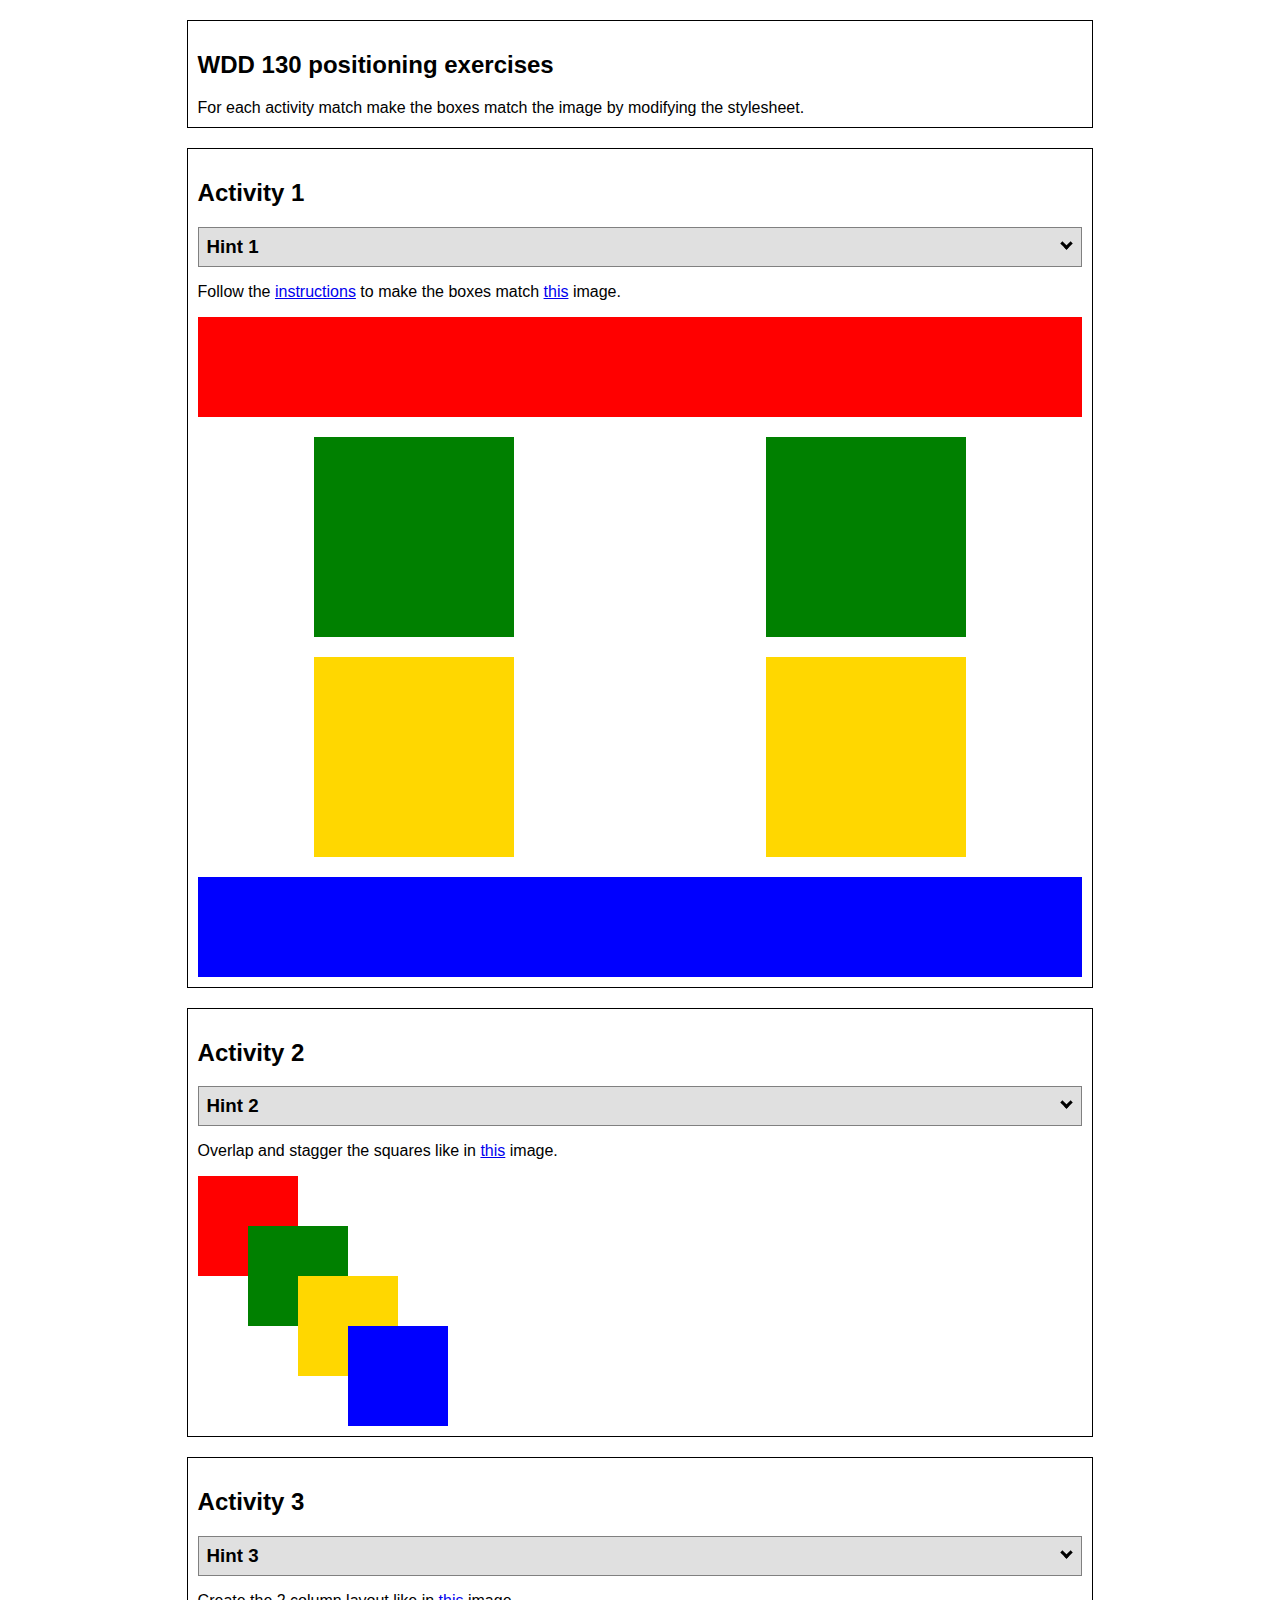
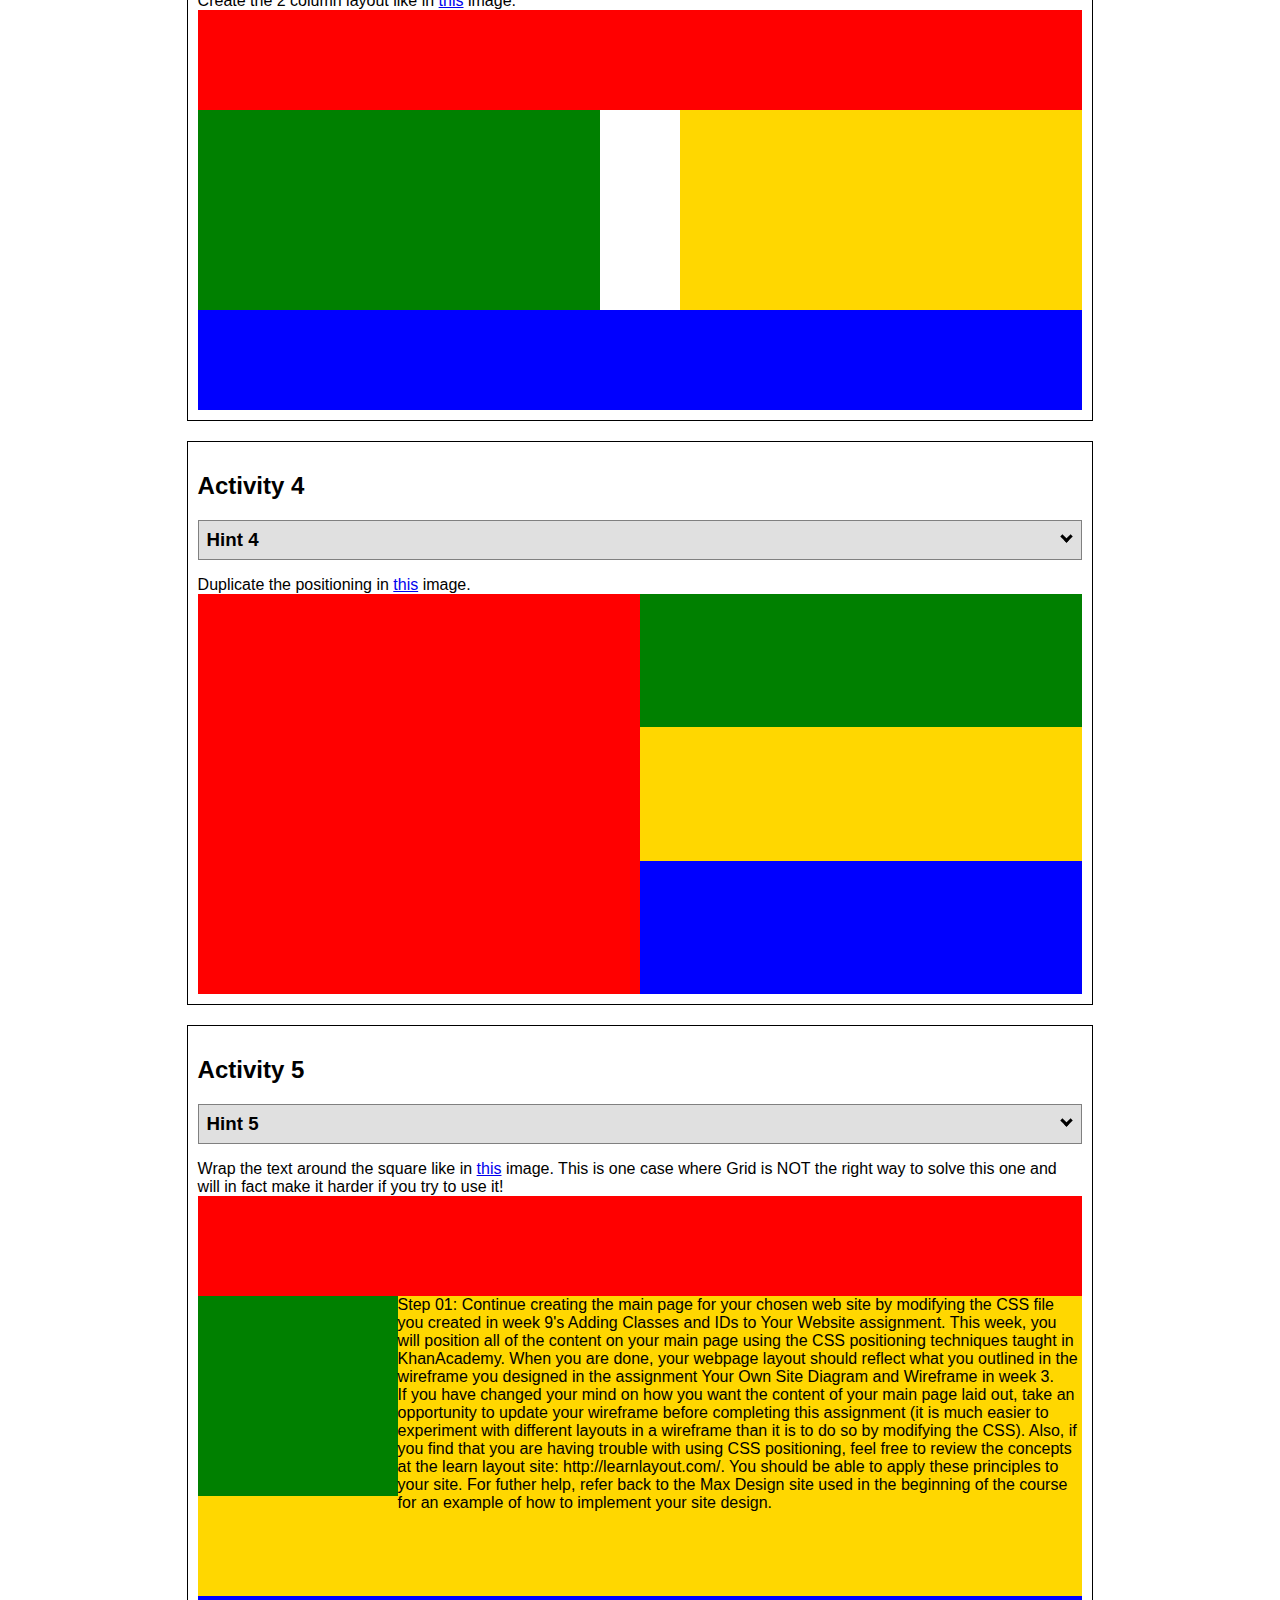
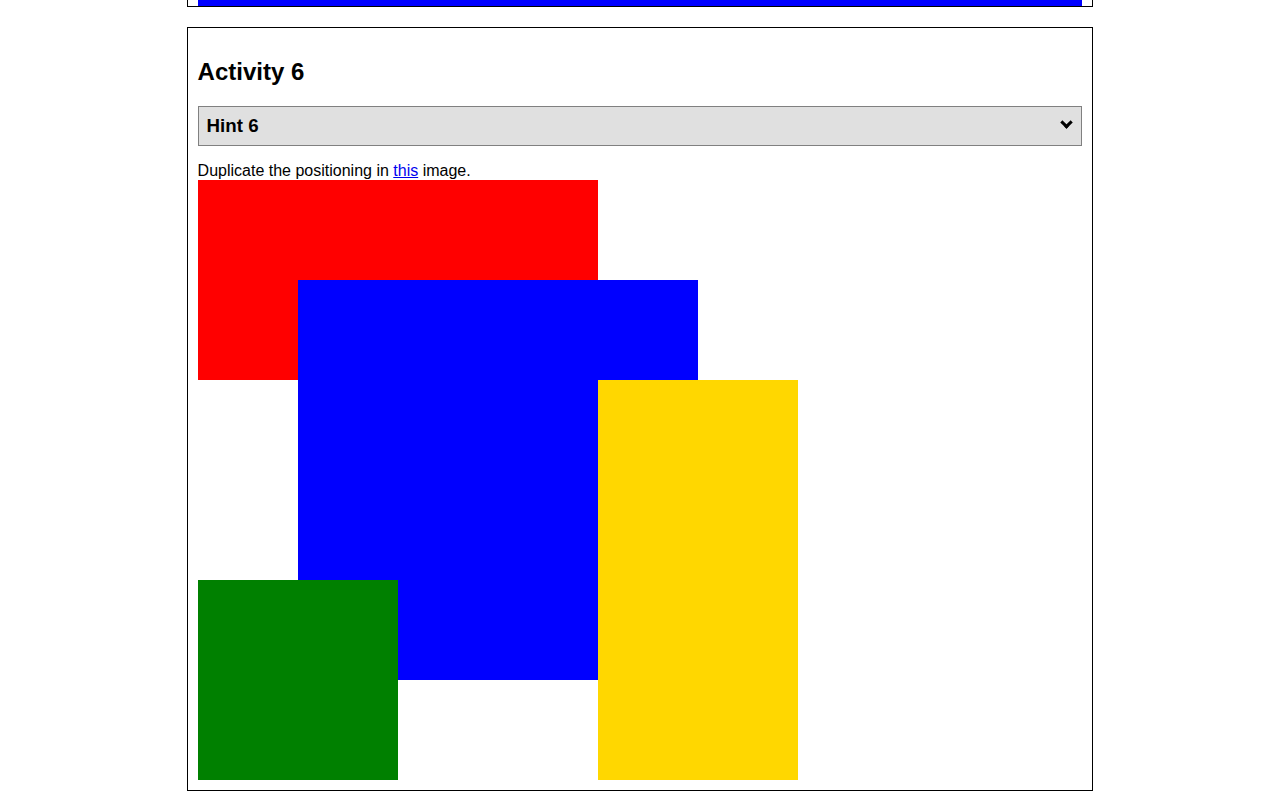
<file: positioning.html>
<!DOCTYPE html>
<html lang="en">
  <head>
    <!-- HTML - Name: positioning.html -->
    <title>Positioning Activity</title>
    <link rel="stylesheet" type="text/css" href="positionstyles.css" />
  </head>
  <body>
    <div class="activity">
      <h2>WDD 130 positioning exercises</h2>
      For each activity match make the boxes match the image by modifying the stylesheet.</div>
    <div class="activity">
      <h2>Activity 1</h2>
      <section class="hint"><input type="checkbox" ><i></i> <h3>Hint 1</h3><div><p>Check out the <a href="https://byui-wdd.github.io/wdd130/activities/w06-css-positioning.html" target="_blank">activity instructions</a> in Ilearn!</p></div></section>
      <p>Follow the <a href="https://byui-wdd.github.io/wdd130/activities/w06-css-positioning.html" target="_blank">instructions</a> to make the boxes match  <a href="https://byui-wdd.github.io/wdd130/images/example1.png" target="_blank">this</a> image.</p>
      <div class="content1" >
        <div class="red1" ></div>
        <div class="green1" ></div>
        <div class="green1" ></div>
        <div class="yellow1"></div>
        <div class="yellow1"></div>
        <div class="blue1"></div>
      </div>
    </div>
    <div class="activity">
      <h2>Activity 2</h2>
      <section class="hint"><input type="checkbox" > <h3>Hint 2</h3><i></i><div><p>Remember that the best way to shift elements around slightly on the page is with Margins.  You could also use Grid.  Either would work for this. If you choose margin, you can use a <em>negative</em> margin. (ie margin-top: -20px;)</p><h4>Properties used:</h4><ul><li>margin-top, margin-left</li><li>...or...</li><li>grid-template-columns: 50px 50px 50px 50px 50px </li></ul></div></section>
      <p>Overlap and stagger the squares like in <a href="https://byui-wdd.github.io/wdd130/images/example2.png" target="_blank">this</a> image.</p>
      <div class="content2" >
        <div class="red2" ></div>
        <div class="green2" ></div>
        <div class="yellow2"></div>
        <div class="blue2"></div>
      </div>
    </div>
    <div class="activity">
      <h2>Activity 3</h2>
      <section class="hint"><input type="checkbox" > <h3>Hint 3</h3><i></i><div><p>This one is going to be best solved with CSS Grid. Remember to make the boxes the right width first...then start moving them around. </p><h4>Properties used:</h4><ul><li>display:grid;</li><li>grid-template-columns:</li><li>grid-column-gap:</li>
        <li>grid-column:</li>  </ul></div></section>
      Create the 2 column layout like in <a href="https://byui-wdd.github.io/wdd130/images/example3.png" target="_blank">this</a>  image.
      <div class="content3" >
        <div class="red3" ></div>
        <div class="green3" ></div>
        <div class="yellow3"></div>
        <div class="blue3"></div>
      </div>
    </div>
    <div class="activity">
      <h2>Activity 4</h2>
      <section class="hint"><input type="checkbox" > <h3>Hint 4</h3><i></i><div><p>For the others we have been primarily concerned with width. For this one you will need to adjust height as well. </p><h4>Properties used:</h4><ul><li>display:grid;</li><li>grid-template-columns:</li><li>grid-row:</li></ul></div></section>
      Duplicate the positioning in <a href="https://byui-wdd.github.io/wdd130/images/example4.png" target="_blank">this</a> image. 
      <div class="content4" >
        <div class="red4" ></div>
        <div class="green4" ></div>
        <div class="yellow4"></div>
        <div class="blue4"></div>
      </div>
    </div>

    <div class="activity">
      <h2>Activity 5</h2>
      <section class="hint"><input type="checkbox" > <h3>Hint 5</h3><i></i><div><p>Grid is <strong>not</strong> the right way to do this.  In fact there is only one way to really do that...and that is with float. Remember that we float the thing we want the text to wrap around.  Also remember to start by making all the shapes the right size and shape.</p><h4>Properties used:</h4><ul><li>float: left;</li></ul></div></section>
      Wrap the text around the square like in <a href="https://byui-wdd.github.io/wdd130/images/example5.png" target="_blank">this</a> image. This is one case where Grid is NOT the right way to solve this one and will in fact make it harder if you try to use it!
      <div class="content5" >
        <div class="red5" ></div>
        <div class="green5" ></div>
        <div class="yellow5">Step 01: Continue creating the main page for your chosen web site by modifying the CSS file you created in week 9's Adding Classes and IDs to Your Website assignment. This week, you will position all of the content on your main page using the CSS positioning techniques taught in KhanAcademy. When you are done, your webpage layout should reflect what you outlined in the wireframe you designed in the assignment Your Own Site Diagram and Wireframe in week 3. <br />
          If you have changed your mind on how you want the content of your main page laid out, take an opportunity to update your wireframe before completing this assignment (it is much easier to experiment with different layouts in a wireframe than it is to do so by modifying the CSS). Also, if you find that you are having trouble with using CSS positioning, feel free to review the concepts at the learn layout site: http://learnlayout.com/. You should be able to apply these principles to your site. For futher help, refer back to the Max Design site used in the beginning of the course for an example of how to implement your site design.</div>
        <div class="blue5"></div>
      </div>
    </div>
    <div class="activity">
      <h2>Activity 6</h2>
      <section class="hint"><input type="checkbox" > <h3>Hint 6</h3><i></i><div><p>This one is all about visualizing the grid behind the layout. If you are having a hard time doing that first: all the sizes are even multiples of 100, and second here is another example with the lines drawn: <a href="https://byui-wdd.github.io/wdd130/images/example6-hint.png" target="_blank">example 6 with lines</a>. For this one you will find it easiest if you use px for the column width. You can also use <kbd>z-index</kbd> to control the element layering.    </p><h4>Properties used:</h4><ul><li>display:grid;</li><li>grid-template-columns:</li><li>grid-column:</li><li>grid-row:</li><li><a href="https://www.w3schools.com/cssref/pr_pos_z-index.asp" target="_blank">z-index:</a></li></ul></div></section>
      Duplicate the positioning in <a href="https://byui-wdd.github.io/wdd130/images/example6.png" target="_blank">this</a> image.
      <div class="content6" >
        <div class="red6" ></div>
        <div class="green6" ></div>
        <div class="yellow6"></div>
        <div class="blue6"></div>
      </div>
    </div>
  </body>
</html>
</file>
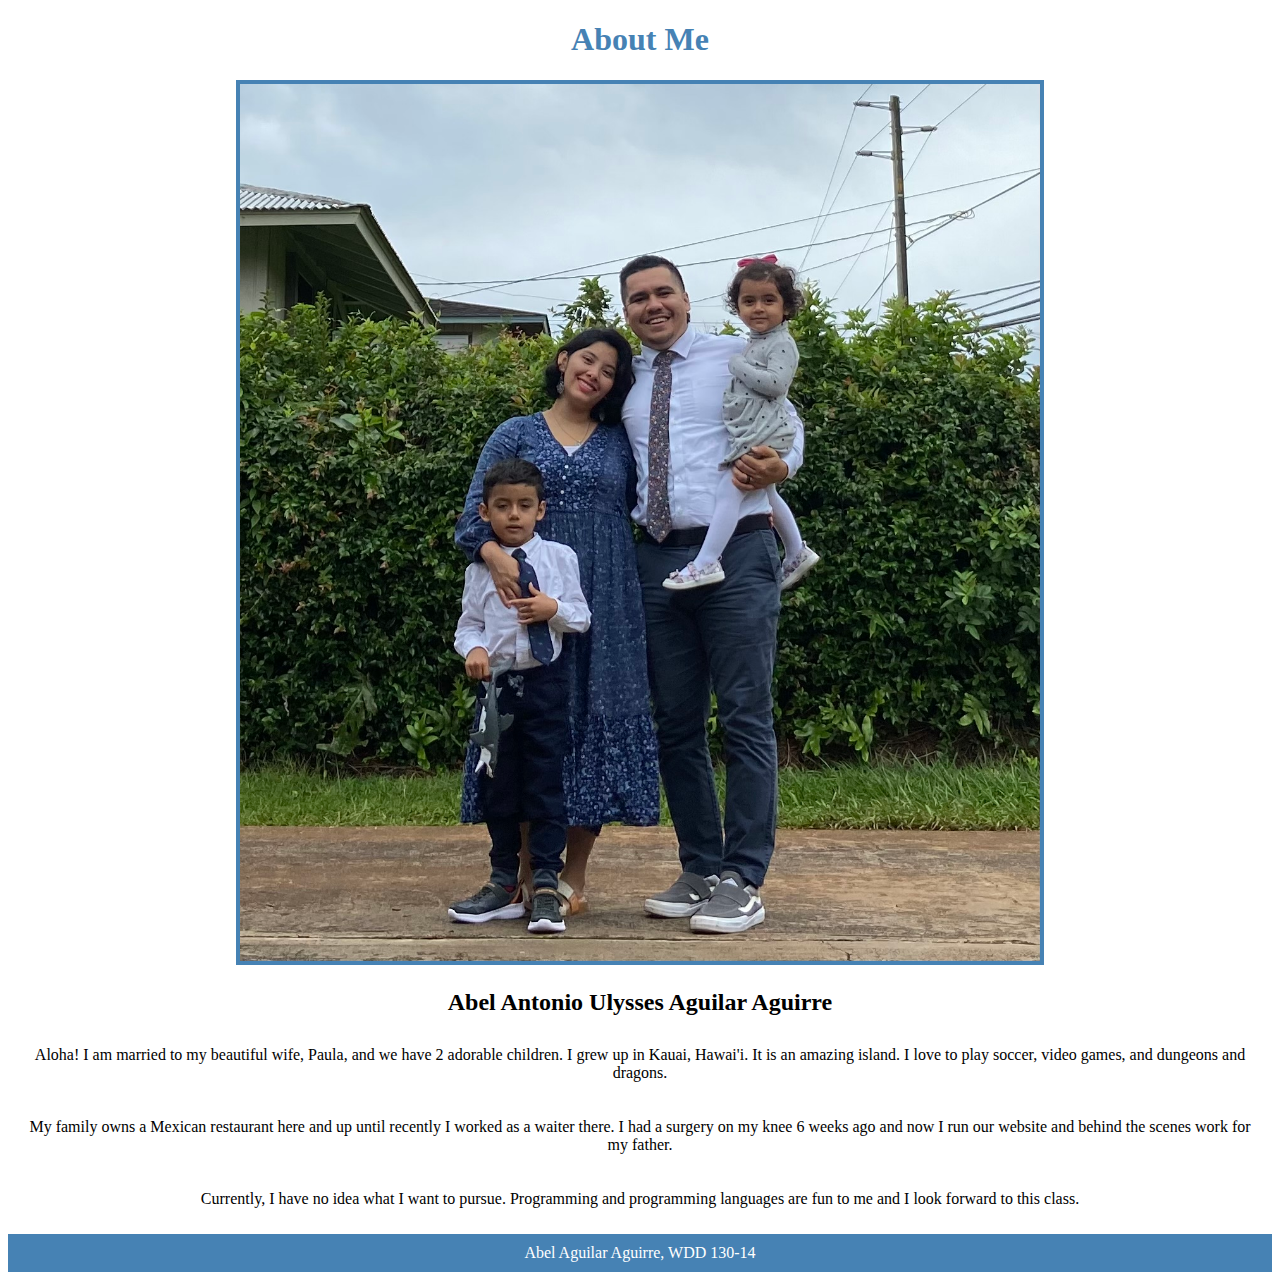
<file: aboutme/aboutme.html>
<!DOCTYPE html>
<html lang="en">

<head>
    <meta charset="UTF-8">
    <meta http-equiv="X-UA-Compatible" content="IE=edge">
    <meta name="viewport" content="width=device-width, initial-scale=1.0">
    <title>All About Me</title>
    <link rel="stylesheet" href="styles/main.css" />
</head>

<body>
    <h1>About Me</h1>
    <img alt="Image of me :)" src="images/IMG-1275.jpg"
    width="25%"
    height="auto" />
    <h2>Abel Antonio Ulysses Aguilar Aguirre</h2>
    <p>Aloha! I am married to my beautiful wife, Paula, and we have 2 adorable children. I grew up in Kauai, Hawai'i. It is an amazing island. I love to play soccer, video games, and dungeons and dragons.</p>
    <p>My family owns a Mexican restaurant here and up until recently I worked as a waiter there. I had a surgery on my knee 6 weeks ago and now I run our website and behind the scenes work for my father.</p>
    <p>Currently, I have no idea what I want to pursue. Programming and programming languages are fun to me and I look forward to this class.</p>
    <footer>
        <p>Abel Aguilar Aguirre, WDD 130-14
        </p>
    </footer>

</body>

</html>
</file>
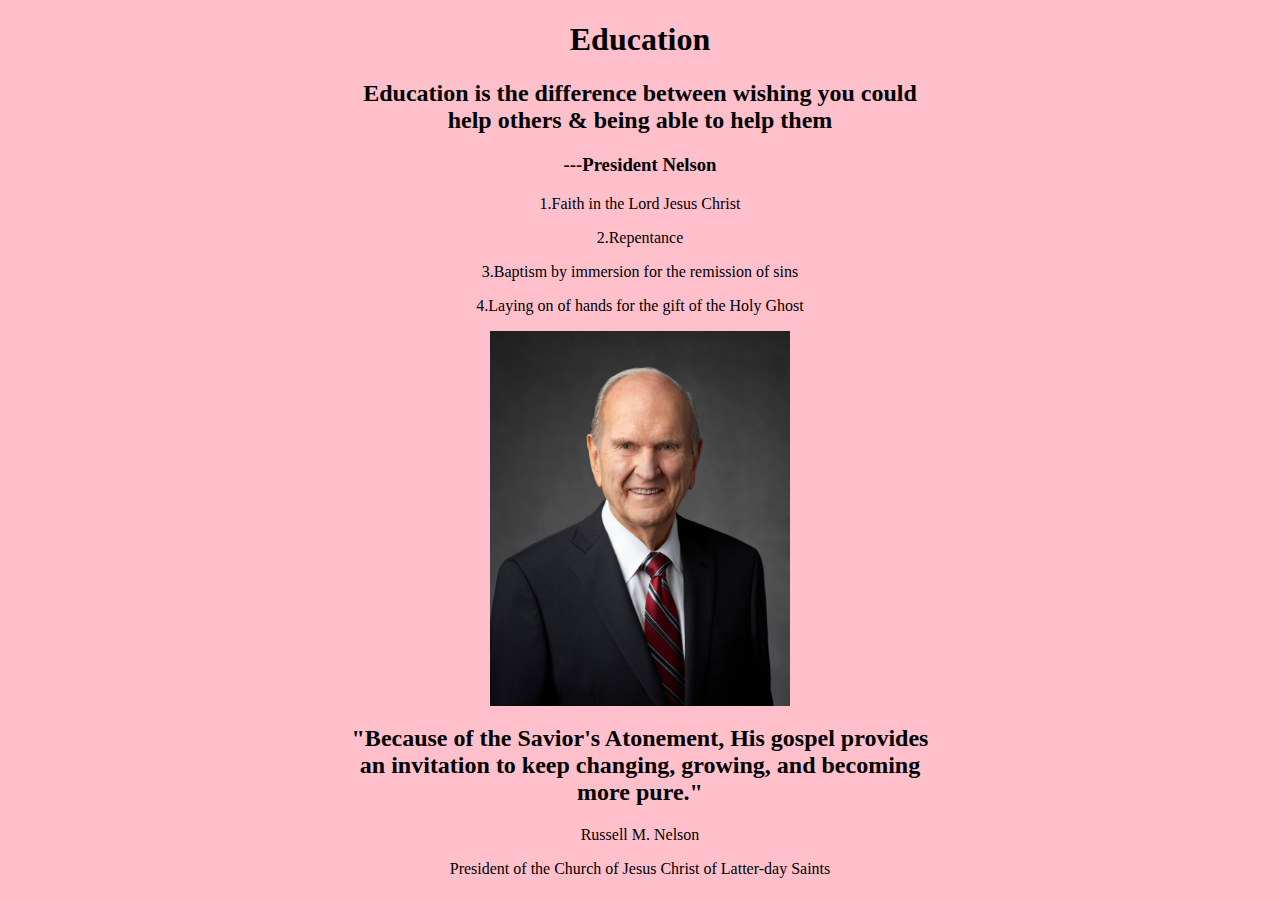
<file: w04challenge/challenge.html>
<!DOCTYPE html>
<html lang="en">
<head>
    <meta charset="UTF-8">
    <meta http-equiv="X-UA-Compatible" content="IE=edge">
    <meta name="viewport" content="width=device-width, initial-scale=1.0">
    <link rel="stylesheet" type="text/css" href="styles/challenge.css">
    <title>Document</title>
</head>
<body>
    <header>
        <h1>Education</h1>
        <h2>Education is the difference between wishing you could help others & being able to help them</h2>
        <h3>---President Nelson</h3>
    </header>
    <main>
        <p>1.Faith in the Lord Jesus Christ</p>

        <p>2.Repentance</p>
        
        <p>3.Baptism by immersion for the remission of sins</p>
        
        <p>4.Laying on of hands for the gift of the Holy Ghost</p>
        <img src="images/russell_nelson_official_portrait_2018.jpeg" alt="President Nelson">
        <h2>"Because of the Savior's Atonement, His gospel provides an invitation to keep changing, growing, and becoming more pure."</h2>
        <p>Russell M. Nelson</p>
        <p>President of the Church of Jesus Christ of Latter-day Saints</p>
    </main>

</body>
</html>
</file>
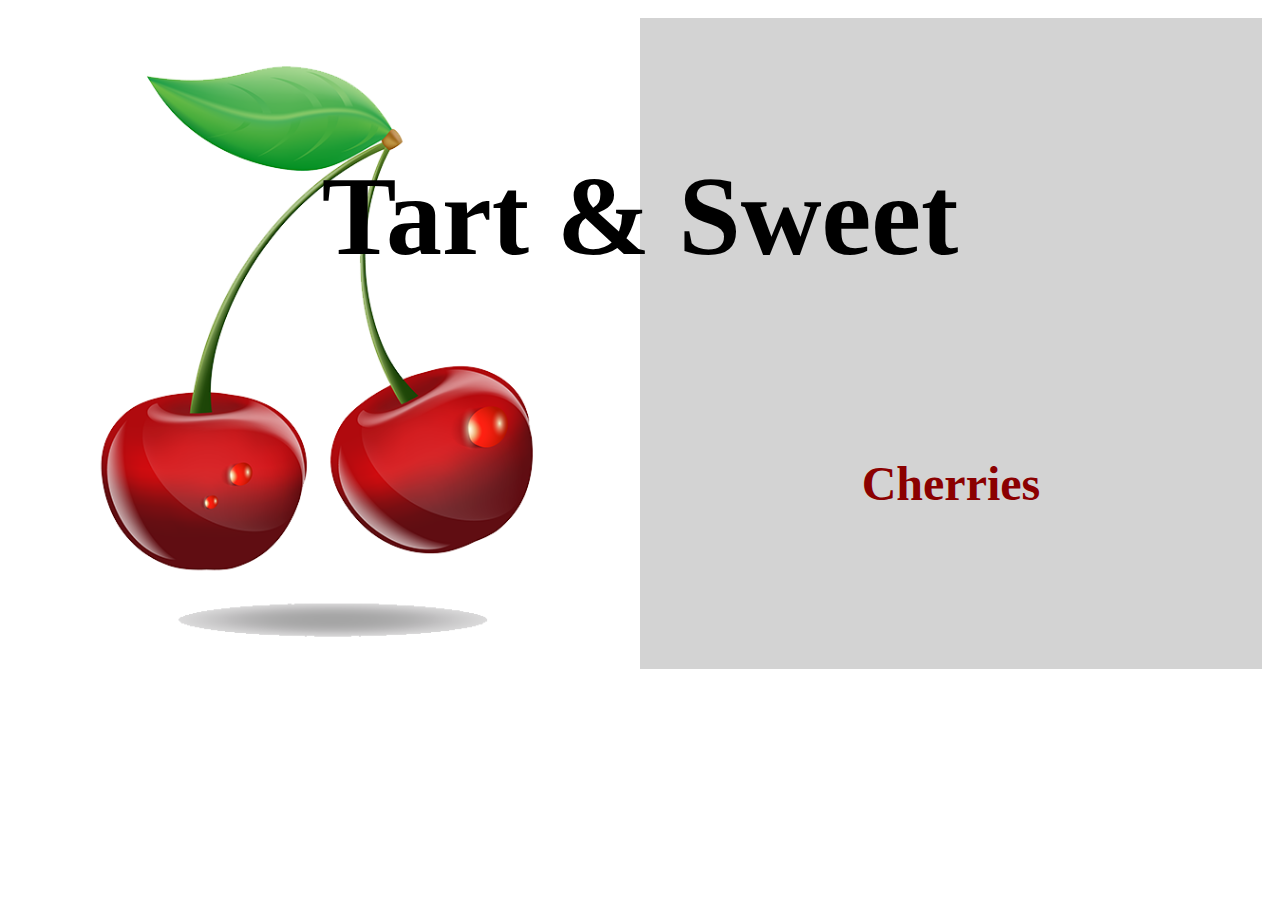
<file: w04challenge/w06challenge.html>
<!DOCTYPE html>
<html lang="en">

<head>
    <meta charset="UTF-8">
    <meta http-equiv="X-UA-Compatible" content="IE=edge">
    <meta name="viewport" content="width=device-width, initial-scale=1.0">
    <link rel="stylesheet" type="text/css" href="styles/w06challenge.css">
    <title>Week 06 Challenge</title>
</head>

<body>
    <div>
        <h1>Tart & Sweet</h1>
        <h2>Cherries</h2>
        <img src="images/w06_cherries.png" alt="Photo of Cherries">
        <a> </a>
    
    </div>

</body>

</html>
</file>
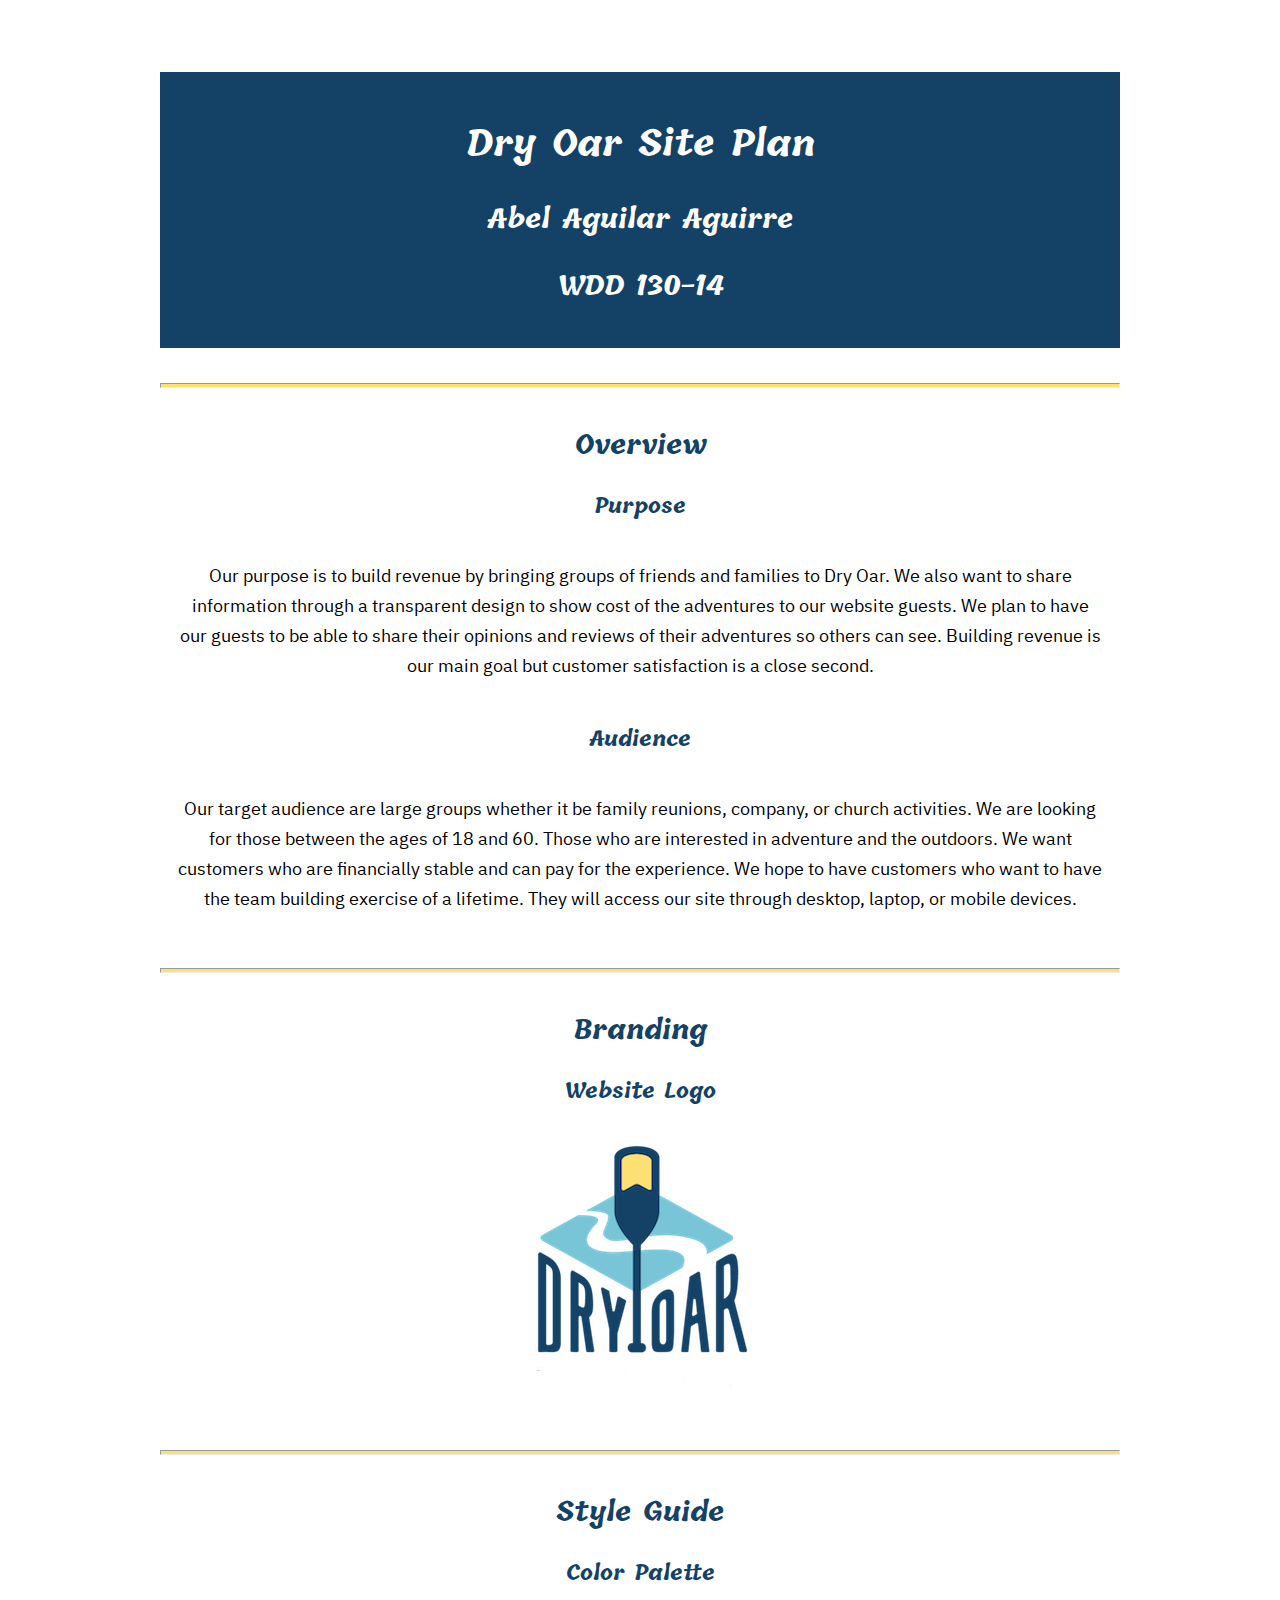
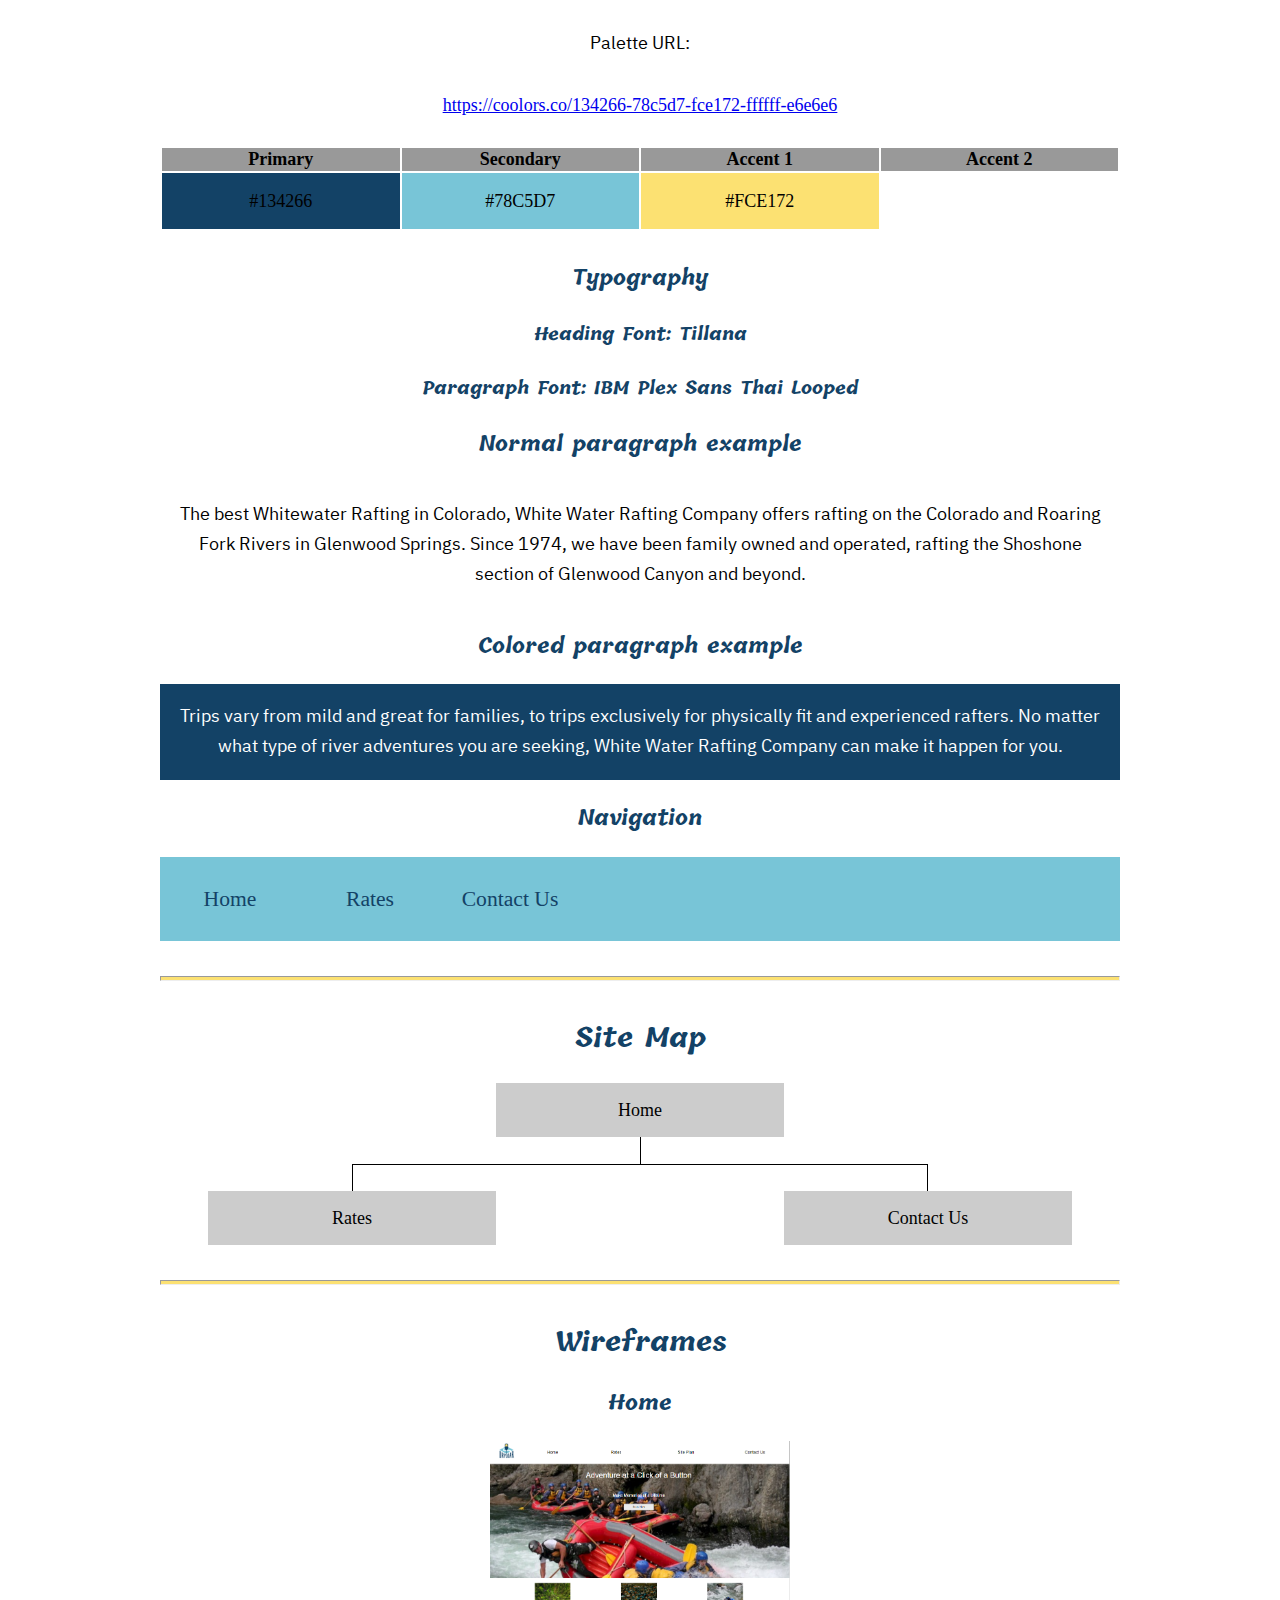
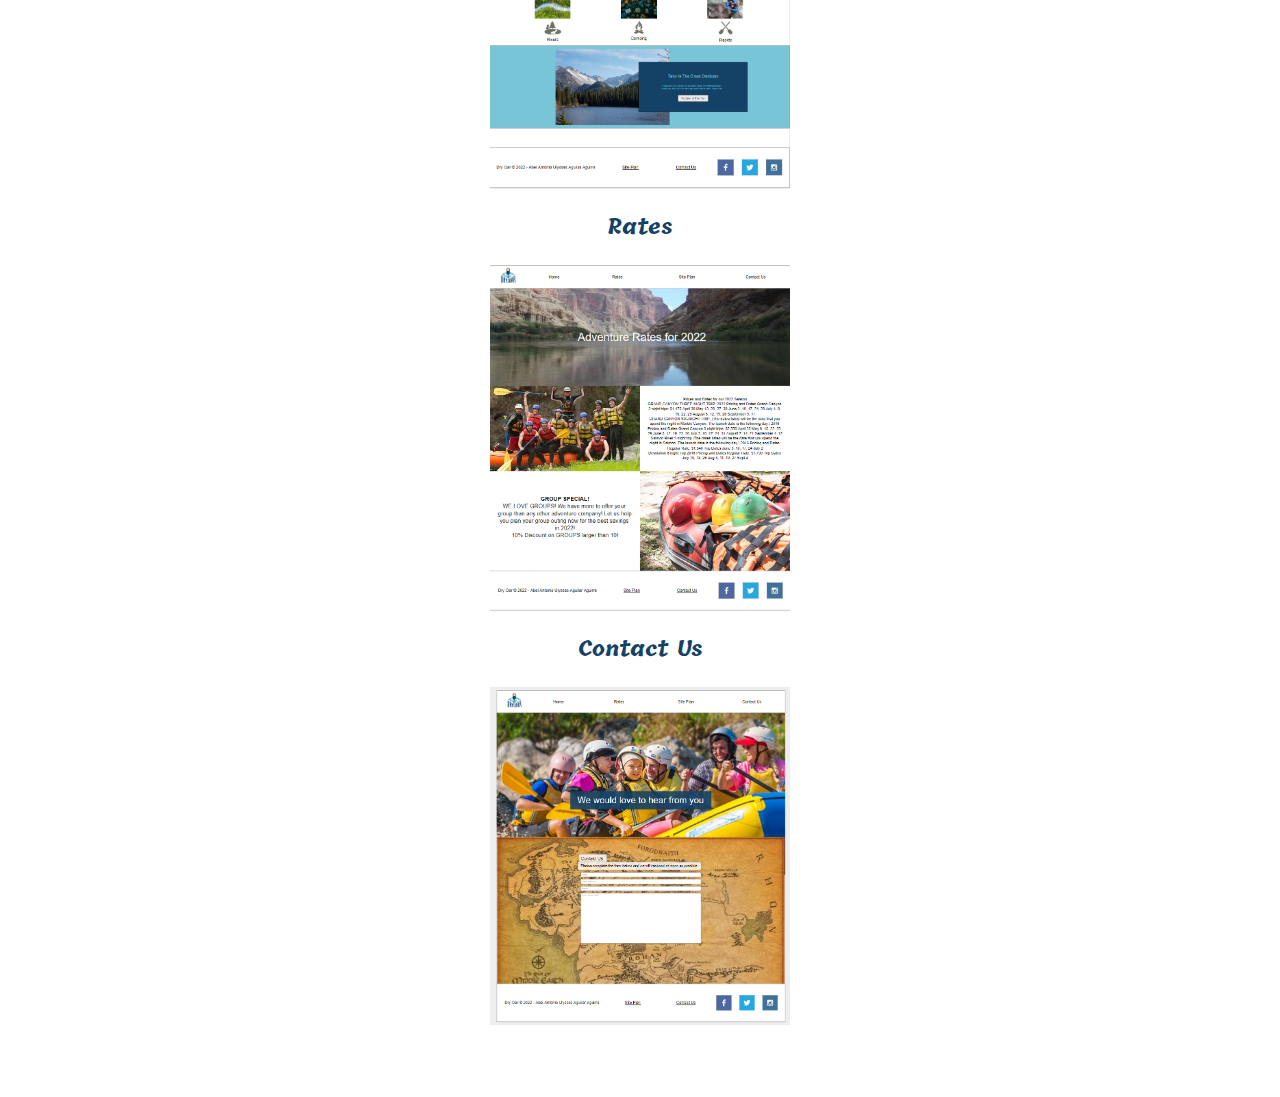
<file: wwr/site-plan-rafting.html>
<!DOCTYPE html>
<html lang="en-us">

<head>
  <meta charset="utf-8" />
  <title>Site Plan</title>
  <link type="text/css" rel="stylesheet" href="styles/site-plan-rafting.css" />
</head>

<body>
  <header>
    <h1>Dry Oar Site Plan</h1>
    <h2>Abel Aguilar Aguirre</h2>
    <h2>WDD 130-14</h2>
    <!-- In the header above, add the name of your site, your name and class number. For example if you are in section 3 you would put WDD 130-03 -->
  </header>
  <main>
    <!-- ------------------------Steps 2-5------------------------------ -->
    <hr />
    <h2>Overview</h2>
    <h3>Purpose</h3>
    <p>Our purpose is to build revenue by bringing groups of friends and families to Dry Oar. We also want to share
      information through a transparent design to show cost of the adventures to our website guests. We plan to have our
      guests to be able to share their opinions and reviews of their adventures so others can see. Building revenue is
      our main goal but customer satisfaction is a close second.</p>
    <!-- change this -->

    <h3>Audience</h3>
    <p>Our target audience are large groups whether it be family reunions, company, or church activities. We are looking
      for those between the ages of 18 and 60. Those who are interested in adventure and the outdoors. We want customers
      who are financially stable and can pay for the experience. We hope to have customers who want to have the team
      building exercise of a lifetime. They will access our site through desktop, laptop, or mobile devices.</p>
    <!-- change this -->

    <hr />
    <h2>Branding</h2>
    <h3>Website Logo</h3>
    <!-- Replace this with some sort of logo for your site.  A logo can be as simple as the name of your site in a nice font :) -->
    <img src="images/logo.png" alt="Logo image" />
    <hr />
    <h2>Style Guide</h2>

    <!-- ------------------------Steps 6-9------------------------------ -->

    <h3>Color Palette</h3>
    <!--  The colors you choose for a website are one of the most important decisions you will make. Follow the instructions on the activity in Canvas then return and replace the color codes below with the hex color codes (the 6 digit numbers that show at the bottom of each color) for the colors you have chosen below.  You should have at least 2 colors but do not have to fill in all 4 if you do not need them.  -->

    <!-- Copy and paste the URL to your finished palette below. Replace the href value that is there with yours. Make sure to paste it into both the href value and the content text of the <a> tag -->
    <p>Palette URL:</p>
    <a href="https://coolors.co/134266-78c5d7-fce172-ffffff-e6e6e6"
      target="_blank">https://coolors.co/134266-78c5d7-fce172-ffffff-e6e6e6</a>

    <table class="colors">
      <tr>
        <th>Primary</th>
        <th>Secondary</th>
        <th>Accent 1</th>
        <th>Accent 2</th>
      </tr>
      <!-- Replace the numbers in the boxes below with your hex color codes. Then switch to the site-plan.css file and change your colors there as well. -->
      <tr>
        <td class="primary">#134266</td>
        <td class="secondary">#78C5D7</td>
        <td class="accent1">#FCE172</td>
        <td class="accent2"></td>
      </tr>
    </table>

    <!-- ------------------------Steps 10-12------------------------------ -->

    <h3>Typography</h3>
    <!-- Choose a font for your paragraphs (body copy) and headlines. What font(s) have you chosen? Think also about which of your colors above you might use for background and font colors. -->

    <h4>
      Heading Font: Tillana
      <!-- change this -->
    </h4>
    <h4>
      Paragraph Font: IBM Plex Sans Thai Looped
      <!-- change this -->
    </h4>
    <h3>Normal paragraph example</h3>
    <p>
      The best Whitewater Rafting in Colorado, White Water Rafting Company
      offers rafting on the Colorado and Roaring Fork Rivers in Glenwood
      Springs. Since 1974, we have been family owned and operated, rafting the
      Shoshone section of Glenwood Canyon and beyond.
    </p>
    <h3>Colored paragraph example</h3>
    <p class="colored">
      Trips vary from mild and great for families, to trips exclusively for
      physically fit and experienced rafters. No matter what type of river
      adventures you are seeking, White Water Rafting Company can make it
      happen for you.
    </p>

    <!-- ------------------------Step 13------------------------------ -->

    <h3>Navigation</h3>
    <!-- Think about how you want your navigation bar to look. In the site-plan.css file change the colors to your colors to get the look you desire. -->
    <nav>
      <a href="index.html">Home</a>
      <a href="rates.html">Rates</a>
      <a href="contact_us.html">Contact Us</a>
    </nav>
    <hr />
    <h2>Site Map</h2>
    <div class="sitemap">
      <div class="sm-home">Home</div>
      <div class="sm-page2">
        Rates
        <!-- this page will have a name later -->
      </div>
      <div class="sm-page3">Contact Us</div>

      <div class="top">&nbsp;</div>
      <div class="left">&nbsp;</div>
      <div class="right">&nbsp;</div>
    </div>
    <hr />
    <h2>Wireframes</h2>
    <!-- Create an additional wireframe for your site. List it here below the Home page wireframe. -->

    <h3>Home</h3>

    <img src="images/homewireframe.png" alt="home page wireframe" />

    <h3>Rates</h3>

    <img src="images/rateswireframe.png" alt="Rates wireframe">

    <h3>Contact Us</h3>

    <img src="images/contactuswireframe.png" alt="Contact Us Wireframe">
  </main>
</body>

</html>
</file>
<file: positionstyles.css>
/* CSS - Name: "positionstyles.css" */
/* Activity 1 styles */
.content1 {
  display: grid;
  grid-template-columns: 1fr 1fr;
  justify-items: center;
  grid-gap: 20px;
}
.red1 { 
  width: 100%; 
  height: 100px; 
  background-color: red; 
  grid-column: 1/3;
} 
.green1 {
  width: 200px; 
  height: 200px; 
  background-color: green; 

} 
.yellow1 {
  width: 200px; 
  height: 200px; 
  background-color: gold; 
} 
.blue1 {
  width: 100%; 
  height: 100px; 
  background-color: blue; 
  grid-column: 1/3;
} 
/* Activity 2 styles */ 
.content2 {
  /* This is the parent of the activity 2 boxes. */

}
.red2 {
  width: 100px; 
  height: 100px; 
  background-color: red; 
} 
.green2 { 
  width: 100px; 
  height: 100px; 
  background-color: green; 
  margin-top: -50px;
  margin-left: 50px;
} 
.yellow2 {
  width: 100px; 
  height: 100px; 
  background-color: gold; 
  margin-top: -50px;
  margin-left: 100px;
} 
.blue2 {
  width: 100px; 
  height: 100px; 
  background-color: blue; 
  margin-top: -50px;
  margin-left: 150px;
} 
/* Activity 3 styles */ 
.content3 {
  /* This is the parent of the activity 3 boxes. */
  display: grid;
  grid-template-columns: 1fr 1fr;
  grid-column-gap: 80px;
}
.red3 {
  width: 100%; 
  height: 100px; 
  background-color: red; 
  grid-column: 1/3;
} 
.green3 {
  width: 100%; 
  height: 200px; 
  background-color: green;
} 
.yellow3 {
  width: 100%; 
  height: 200px; 
  background-color: gold; 
} 
.blue3 {
  width: 100%;
  height: 100px; 
  background-color: blue; 
  grid-column: 1/3;
} 
/* Activity 4 styles */ 
.content4 {
  /* This is the parent of the activity 4 boxes. */
  display: grid;
  grid-template-columns: 1fr 1fr;
  height: 400px;
}
.red4 {
  width: 100%; 
  height: 100%; 
  background-color: red; 
  grid-column: 1/2;
  grid-row: 1/4;
} 
.green4 {
  width: 100%; 
  height: 100%; 
  background-color: green; 
} 
.yellow4 {
  width: 100%;
  height: 100%; 
  background-color: gold; 
} 
.blue4 {
  width: 100%;
  height: 100%; 
  background-color: blue; 
} 
/* Activity 5 styles */ 
.content5 {
  /* This is the parent of the activity 5 boxes. */
  height: 400px;
}
.red5 { 
  width: 100%; 
  height: 100px; 
  background-color: red; 
} 
.green5 { 
  width: 200px; 
  height: 200px; 
  background-color: green; 
  float: left;
} 
.yellow5 {
  width: 100%; 
  height: 300px; 
  background-color: gold; 

} 
.blue5 {
  width: 100%; 
  height: 100px; 
  background-color: blue; 
} 
/* Activity 6 styles */ 
.content6 {
  /* This is the parent of the activity 6 boxes. */
  display: grid;
  grid-template-columns: repeat(6, 1fr);
  max-width: 600px;
  
}
.red6 {
  width: 400px; 
  height: 200px;
  background-color: red; 
  grid-column: 1/5;
  grid-row: 1/3;
  
} 
.green6 {
  width: 200px; 
  height: 200px;
  background-color: green; 
  grid-column: 1/3;
  grid-row: 5/7;
  z-index: 1;
} 
.yellow6 {
  width: 200px; 
  height: 400px;
  background-color: gold; 
  grid-column: 5/7;
  grid-row: 3/7;
  z-index: 1;
} 
.blue6 {
  width: 400px;
  height: 400px;
  background-color: blue; 
  grid-column: 2/6;
  grid-row: 2/6;
} 


/* Do not make any changes below here */
.activity {
  width: 70%; 
  margin: 20px auto; 
  font-family: Arial, sans-serif; 
  border: 1px solid black; 
  padding: 10px; 
  clear:both; 
  overflow: auto;
} 

.hint {
  border: 1px solid grey;
  background: #e0e0e0;
  padding: .5em;
  position: relative;
  margin: 1em 0;
}
.hint h3 {
  margin: 0;
}
.hint:hover {
  background: #d0d0d0;
}
.hint > div {
  display: none;
}

.hint input[type=checkbox] {
  position: absolute;
  width: 100%;
  height: 100%;
  opacity: 0;
  z-index: 1;
  cursor: pointer;
}

.hint input[type=checkbox]:checked ~ div {
  display: block;
}

.hint i {
  position: absolute;
  transform: translate(-6px, 0);
  margin-top: 16px;
  right: 10px;
  top: -3px;
}
.hint i:before, .hint i:after {
  content: "";
  position: absolute;
  background-color: black;
  width: 3px;
  height: 9px;
}
.hint i:before {
  transform: translate(2px, 0) rotate(45deg);
}
.hint i:after {
  transform: translate(-2px, 0) rotate(-45deg);
}

.hint input[type=checkbox]:checked ~ i:before {
  transform: translate(-2px, 0) rotate(45deg);
}
.hint input[type=checkbox]:checked ~ i:after {
  transform: translate(2px, 0) rotate(-45deg);
}
.hint a {
  position: relative;
  z-index: 1;
}
</file>
<file: aboutme/styles/main.css>
body {
    text-align: center;
}
nav {
    background-color: steelblue;
    padding: 10px;
}
a {
    color: white;
    margin: 40px;
}
h1 {
    color: steelblue;
  }
  img {
    width: 800px;
    border: 4px solid steelblue;
  }
  p {
    padding: 10px;
  }
  footer {
    background-color: steelblue;
    color: white;
  }
</file>
<file: w04challenge/styles/challenge.css>
header {
    text-align: center;
}
h1 {
    color: black;
}
h1:hover {
    color: red;
}
img {
    display: block;
    margin: 0 auto;
    max-width: 300px;
}
body {
    max-width: 600px;
    margin: 0 auto;
    text-align: center;
    background-color: pink;
}
</file>
<file: w04challenge/styles/w06challenge.css>
div {
    display: grid;
    grid-template-columns: 1fr 1fr;
    margin: auto;
    padding: 10px;
    
}
img {
    grid-column: 1/2;
    grid-row: 1/3;
    display: block;
    margin: 0 auto;
    width: 100%;
    height: auto;
}
h1 {
    grid-column: 1/3;
    grid-row: 1/2;
    align-self: center;
    text-align: center;
    font-size:  7em;
    z-index: 1;
}
h2 {
    grid-column: 2/3;
    grid-row: 2/3;
    font-size: 3em;
    color: darkred;
    z-index: 1;
    text-align: center;
}
a {
    grid-column: 2/3;
    grid-row: 1/3;
    background-color: lightgrey;
    
}
</file>
<file: wwr/styles/site-plan-rafting.css>
/* if you are using any Google fonts change the font names below to your fonts. 
Any spaces in your font name should be replaced with a +. 
Fonts are separated by a | */
@import url('https://fonts.googleapis.com/css2?family=Tillana&family=IBM+Plex+Sans+Thai+Looped&display=swap');

:root {
  /* change the values below to your colors from your palette */
  --primary-color: #134266;
  --secondary-color: #78C5D7;
  --accent1-color: #FCE172;
  --accent2-color: white;

  /* change the values below to your chosen font(s) */
  --heading-font: Tillana, Helvetica, serif;
  --paragraph-font: "IBM Plex Sans Thai Looped", Helvetica, sans-serif;

  /* these colors below should be chosen from among your palette colors above */
  --headline-color-on-white: #134266;  /* headlines on a white background */ 
  --headline-color-on-color: white; /* headlines on a colored background */ 
  --paragraph-color-on-white: #134266; /* paragraph text on a white background */ 
  --paragraph-color-on-color: white; /* paragraph text on a colored background */ 
  --paragraph-background-color: #134266  ;
  --nav-link-color: #134266;
  --nav-background-color: #78C5D7;
  --nav-hover-link-color: #134266;
  --nav-hover-background-color: #FCE172;
}


/*  Look around below...but DON'T CHANGE ANYTHING! */

body {
  max-width: 960px;
  margin: 0 auto;
  padding: 4em;
  font-size: 18px;
  text-align: center;
}
img {
  display: block;
  margin: 0 auto;
  max-width: 300px;
}
h1, h2, h3, h4, h5, h6 {
  font-family: var(--heading-font);
  color: var(--headline-color-on-white);
}
h2 {
  text-align: center;
}
hr {
  height: 3px;
  margin: 35px 0;
  background: var(--accent1-color);
}
header {
  padding: 1em;
  text-align: center;
  color: var(--paragraph-color-on-color);
  background-color: var(--paragraph-background-color);
}
header > h1, header > h2 {
  color: var(--headline-color-on-color);
}
p {
  font-family: var(--paragraph-font);
  color: var(--paragraph-color);
  padding: 1em;
}
.colors {
  width: 100%;
  min-width: 350px;
  margin: 30px auto;
  text-align: center;
}
.colors th {
  background-color: #999;
}
.colors td{
  width: 25%;
  height: 3em;
}
.primary {
  background-color: var(--primary-color);
}
.secondary {
  background-color: var(--secondary-color);
}
.accent1 {
  background-color: var(--accent1-color);
}
.accent2{
  background-color: var(--accent2-color);
}
p.colored {
  background-color: var(--paragraph-background-color);
  color: var(--paragraph-color-on-color);
}
nav {
  background-color: var(--nav-background-color);
  line-height: 3em;
  text-align: center;
  font-size: 1.2em;
}
nav  {
  list-style-type: none;
  display: flex;
}
nav a {
  padding:1em;
  min-width: 120px;
  text-decoration: none;
  padding: 10px;
}
nav a:link, nav a:visited {
  color: var(--nav-link-color);
}
nav a:hover {
  color: var(--nav-hover-link-color);
  background-color: var(--nav-hover-background-color);
}
.sitemap {
  display: grid;
  justify-content: center;

  grid-template-columns: repeat(6, 15%);
  grid-template-rows: 3em 1.5em 1.5em 3em;
  grid-template-areas: ". . home home . ."
    ". . . top . ."
    ". left left right right ."
    "page2 page2 . . page3 page3";
}
.sitemap > div {
  text-align: center;
}
.sm-home {
  grid-area: home;
  background-color: #ccc;
  line-height: 3em;
}
.sm-page2 {
  grid-area: page2;
  background-color: #ccc;
  line-height: 3em;
}
.sm-page3 {
  grid-area: page3;
  background-color: #ccc;
  line-height: 3em;
}
.top {
  grid-area: top;
  border-left: 1px solid;
}
.left {
  grid-area: left;
  border-top: 1px solid;
  border-left: 1px solid;
}
.right {
  grid-area: right;
  border-top: 1px solid;
  border-right: 1px solid;
}
</file>
